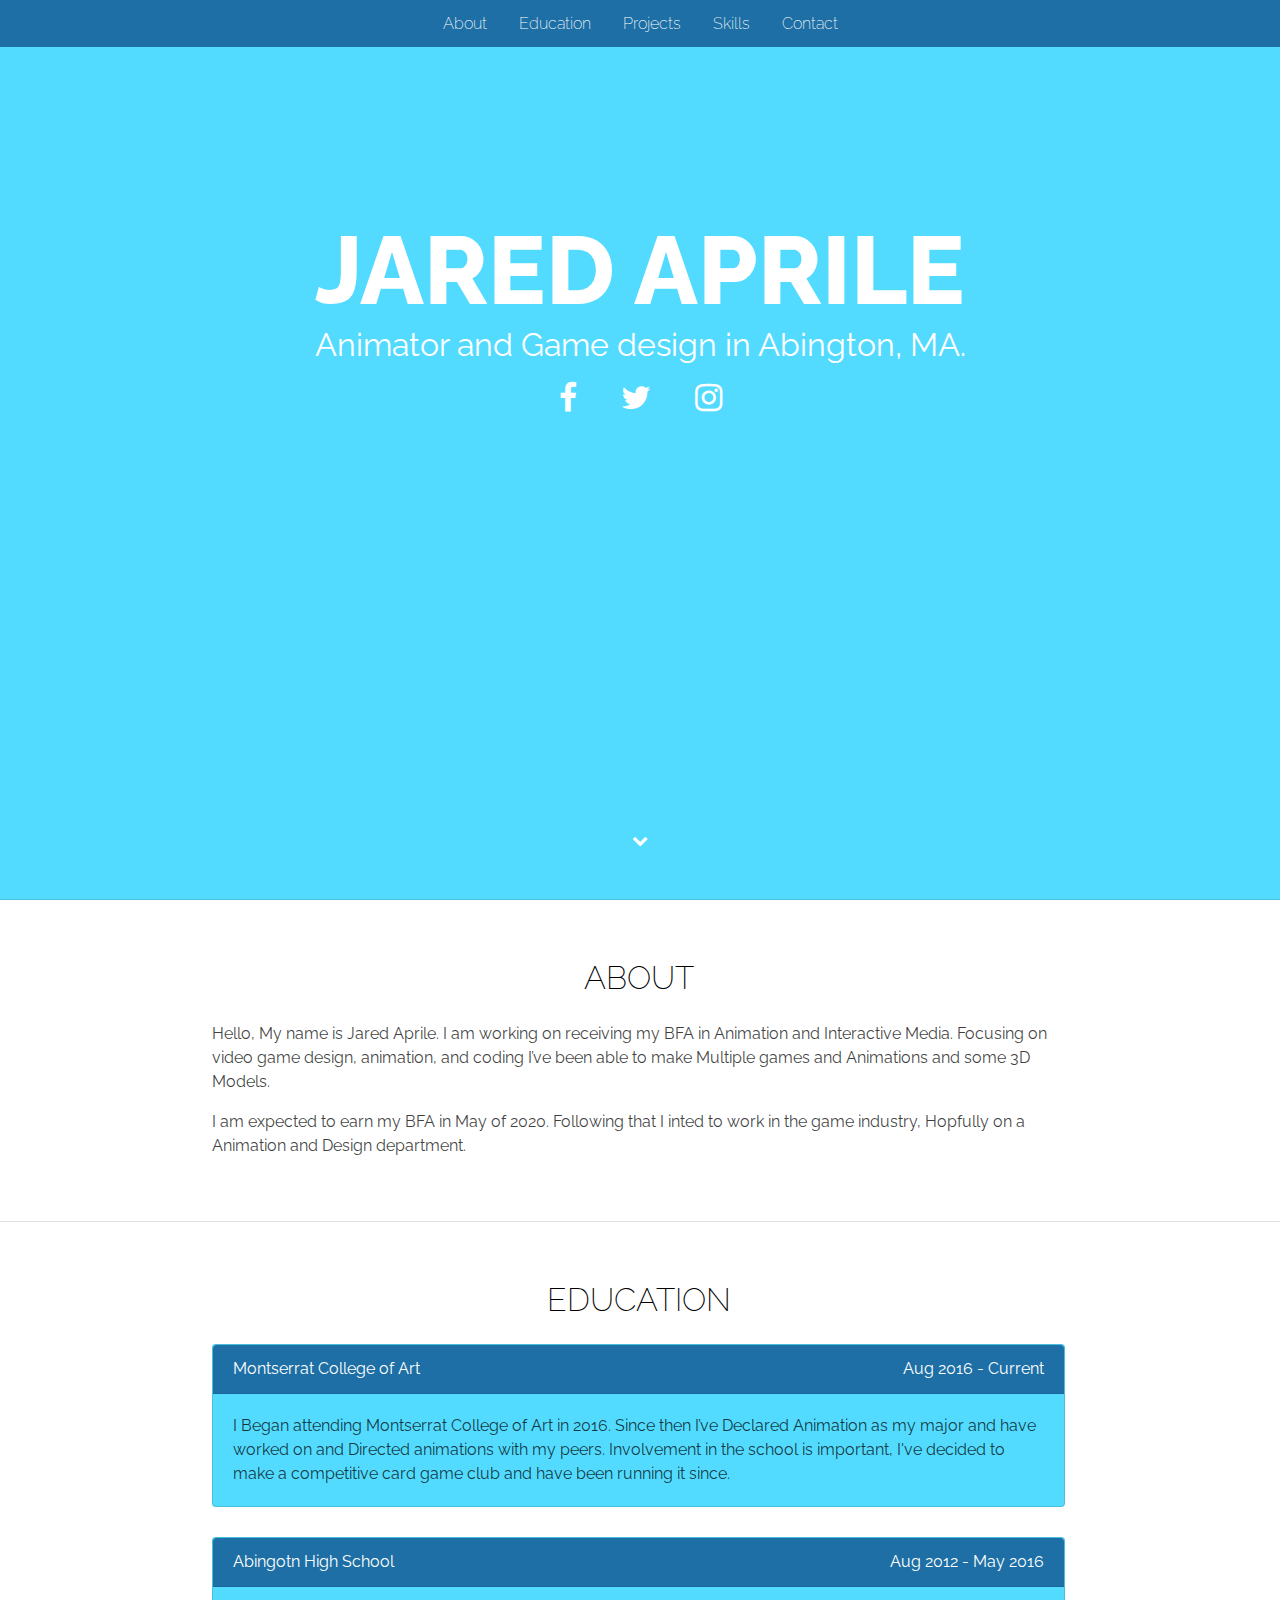
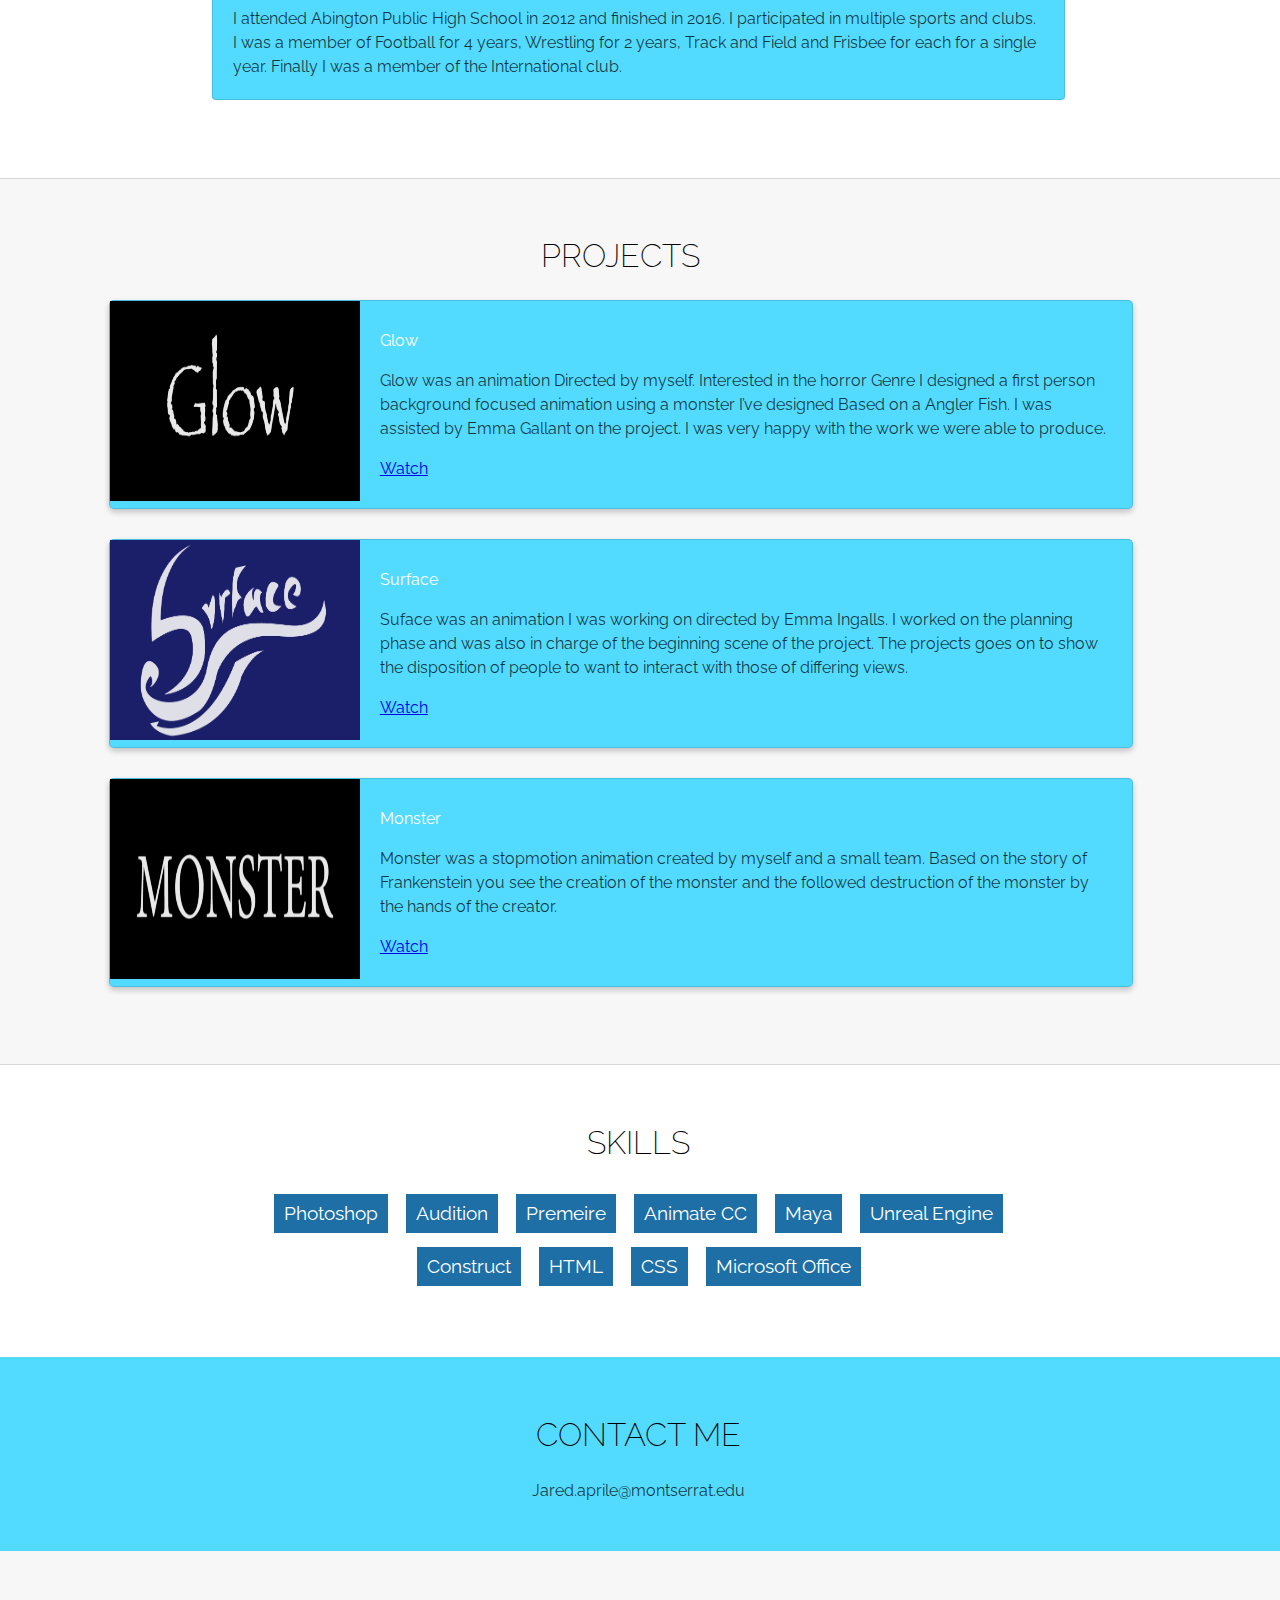
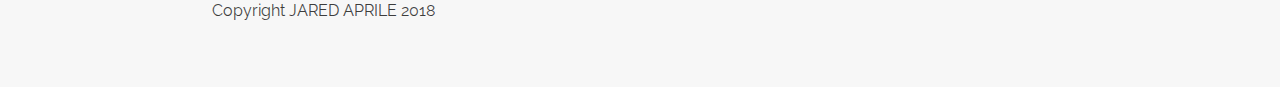
<file: jaredwebsite/index.html>
<!DOCTYPE html>
<html>
  <head>
    <meta charset="utf-8">
    <title>Jared Aprile</title>
    <link rel="stylesheet" href="style.css">
    <meta name="viewport" content="width=device-width, initial-scale=1.0">
    <link href="https://fonts.googleapis.com/css?family=Raleway:200,300,400,500,600,700,800" rel="stylesheet">
    <link rel="stylesheet" href="https://maxcdn.bootstrapcdn.com/font-awesome/4.7.0/css/font-awesome.min.css">
  </head>
  <body>

    <!-- BEGIN NAVBAR -->
    <div class="navbar">
      <a href="#about">About</a>
      <a href="#education">Education</a>
      <a href="#projects">Projects</a>
      <a href="#skills">Skills</a>
      <a href="#contact">Contact</a>
    </div>
    <!-- END NAVBAR -->

    <div class="container">

      <!-- HEADER -->
      <div class="jumbotron">
        <div class="jumbotron-text">
          <h1>Jared Aprile</h1>
          <p>Animator and Game design in Abington, MA.</p>
        </div>
        <div class="jumbotron-social">
          <ul class="ul-social">
            <li class="li-social-links">
              <a class="social" href="https://www.facebook.com/jared.aprile" target="_blank"><i class="fa fa-facebook" aria-hidden="true"></i></a>
            </li>
            <li class="li-social-links">
              <a class="social" href="https://twitter.com/search?q=jared_aprile" target="_blank"><i class="fa fa-twitter" aria-hidden="true"></i></a>
            </li>
            <li class="li-social-links">
              <a class="social" href="https://www.instagram.com/jaredaprile/" target="_blank">
                <i class="fa fa-instagram" aria-hidden="true"></i></a>
            </li>
          </ul>
        </div>
        <div id="down-arrow">
          <span><a href="#about"><i class="fa fa-chevron-down" aria-hidden="true"></i></a></span>
        </div>
      </div>
      <!-- END HEADER -->



      <!-- BEGIN ABOUT -->
      <div class="row white box-shadow">
        <div class="side-content"></div>
        <div class="main-content">
          <div class="content-header">
            <a class="anchor" name="about"></a>
            <h2>About</h2>
          </div>
          <div class="content-body">
            <p>Hello, My name is Jared Aprile. I am working on receiving my BFA in Animation and Interactive Media. Focusing on video game design, animation, and coding I’ve been able to make Multiple games and Animations and some 3D Models. </p>
            <p>I am expected to earn my BFA in May of 2020. Following that I inted to work in the game industry, Hopfully on a Animation and Design department.</p>
          </div>
        </div>
        <div class="side-content"></div>
      </div>
      <!-- END ABOUT -->

      <!-- BEGIN EDUCATION -->
      <div class="row white box-shadow">
        <div class="side-content"></div>
        <div class="main-content">
          <div class="content-header">
            <a class="anchor" name="education"></a>
            <h2>Education</h2>
          </div>
          <div class="content-body">

            <!-- EDUCATION 1 -->
            <div class="card">
              <div class="card-header">
                <h4>Montserrat College of Art <span class="job-title">Aug 2016 - Current</span></h4>
              </div>
              <div class="card-content">
                <p>I Began attending Montserrat College of Art in 2016. Since then I’ve Declared Animation as my major and have worked on and Directed animations with my peers. Involvement in the school is important, I've decided to make a competitive card game club and have been running it since.</p>
              </div>
            </div>
            <!-- EDUCATION 2 -->
            <div class="card">
              <div class="card-header">
                <h4>Abingotn High School <span class="job-title">Aug 2012 - May 2016</span></h4>
              </div>
              <div class="card-content">
                <p>I attended Abington Public High School in 2012 and finished in 2016. I participated in multiple sports and clubs. I was a member of Football for 4 years, Wrestling for 2 years, Track and Field and Frisbee for each for a single year. Finally I was a member of the International club.</p>
              </div>
            </div>

          </div>
        </div>
        <div class="side-content"></div>
      </div>
      <!-- END EDUCATION -->

      <!-- BEGIN PROJECTS -->
      <div class="row">
        <div class="side-content-sm"></div>
        <div class="main-content-lg">
          <div class="content-header">
            <a class="anchor" name="projects"></a>
            <h2>Projects</h2>
          </div>
          <div class="content-body">
            <!-- CARD #1 -->
            <div class="project-card">
              <div class="project-image">
                <img src="imegez/glow.png">
              </div>
              <div class="project-content">
                <h4>Glow</h4>
                <p>Glow was an animation Directed by myself. Interested in the horror Genre I designed a first person background focused animation using a monster I’ve designed Based on a Angler Fish. I was assisted by Emma Gallant on the project. I was very happy with the work we were able to produce.</p>
                <a href="https://youtu.be/jJAJ934Sli4">Watch</a>
              </div>
            </div>
            <!-- CARD #2 -->
            <div class="project-card">
              <div class="project-image">
                <img src="imegez/surface.png">
              </div>
              <div class="project-content">
                <h4>Surface</h4>
                <p>Suface was an animation I was working on directed by Emma Ingalls. I worked on the planning phase and was also in charge of the beginning scene of the project. The projects goes on to show the disposition of people to want to interact with those of differing views. </p>
                <a href="https://www.youtube.com/watch?v=la0ej-cC0SI">Watch</a>
              </div>
            </div>
            <!-- CARD #3 -->
            <div class="project-card">
              <div class="project-image">
                <img src="imegez/monster.png">
              </div>
              <div class="project-content">
                <h4>Monster</h4>
                <p>Monster was a stopmotion animation created by myself and a small team. Based on the story of Frankenstein you see the creation of the monster and the followed destruction of the monster by the hands of the creator.</p>
                <a href="https://youtu.be/GBHz4zpdAT8">Watch</a>
              </div>
            </div>

          </div>
        </div>
        <div class="side-content-sm"></div>
      </div>
      <!-- END PROJECTS -->

      <!-- BEGIN SKILLS -->
      <div class="row white box-shadow">
        <div class="side-content"></div>
        <div class="main-content">
          <div class="content-header">
            <a class="anchor" name="skills"></a>
            <h2>Skills</h2>
          </div>
          <div class="content-body">
            <ul class="ul-skills">
              <li class="li-skills">Photoshop</li>
              <li class="li-skills">Audition</li>
              <li class="li-skills">Premeire</li>
              <li class="li-skills">Animate CC</li>
              <li class="li-skills">Maya</li>
              <li class="li-skills">Unreal Engine</li>
              <li class="li-skills">Construct</li>
              <li class="li-skills">HTML</li>
              <li class="li-skills">CSS</li>
              <li class="li-skills">Microsoft Office</li>

            </ul>
          </div>
        </div>
        <div class="side-content"></div>
      </div>
      <!-- END SKILLS -->

      <!-- BEGIN CONTACT -->

      <div class="row blue">
        <div class="side-content"></div>
        <div class="main-content">
          <div class="content-header">
            <a class="anchor" name="contact"></a>
            <h2 class="white-text">Contact Me</h2>
          </div>
          <div class="contact content-body">
            <form method="POST" action="https://formspree.io/email@email.com">
              Jared.aprile@montserrat.edu
            </form>
          </div>
        </div>
        <div class="side-content"></div>
      </div>
      <!-- END CONTACT -->

      <!-- BEGIN FOOTER -->
      <div class="row">
        <div class="side-content"></div>
        <div class="main-content">
          <div class="content-header">
          </div>
          <div class="content-body">
            <p>Copyright JARED APRILE 2018</p>
          </div>
        </div>
        <div class="side-content"></div>
      </div>
      <!-- END FOOTER -->

    </div>
  </body>
</html>
</file>
<file: jaredwebsite/style.css>
body {
  font-family: 'Raleway', sans-serif;
  background: rgba(242, 242, 242, .6);
  margin: 0;
  padding: 0;
}

* {
  box-sizing: border-box;
}

/*NAVBAR*/
.navbar {
  background-color: #1d6fa5;
  position: fixed; /* Set the navbar to fixed position */
  top: 0; /* Position the navbar at the top of the page */
  width: 100%; /* Full width */
  display: flex;
  justify-content: center;
  padding: 0;
  margin:0;
}

.navbar a {
  font-size:.8em;
  font-weight: 200;
  color: white;
  padding: 14px 16px;
  text-decoration: none;
}

@media only screen and (min-width:700px) {
  .navbar a {
    font-size:1em;
  }

}

.anchor {
  display: block;
  position: relative;
  top: -70px;
  visibility: hidden;
}

/*JUMBOTRON*/
.jumbotron {
  height: 100vh; /*height to 100% of view height*/
  background: #52DBFF; /*background color to blue*/
  margin: 0; /*no bottom margin*/
  display: flex;
  flex-direction: column;
}

.jumbotron-text {
  /*TAGLINE UNDER NAME*/
  font-weight: 400;
  font-size: 1em;
  color: white;
  text-align: center;
  padding-top: 150px;
}

@media only screen and (min-width:700px) {
  .jumbotron-text {
    font-size:1.25em;
  }

}

@media only screen and (min-width:800px) {
  .jumbotron-text {
    font-size:1.5em;
  }

}

@media only screen and (min-width:900px) {
  .jumbotron-text {
    font-size:2em;
  }

}

.jumbotron-text h1 {
  /*YOUR NAME*/
  text-transform: uppercase;
  font-weight: 800;
  font-size: 3em;
  margin-bottom: 0;
}

.jumbotron-text p {
  margin: 0;
}

/*SOCIAL LINKS*/
.ul-social {
  text-align: center;
  padding-left: 0;
}

.li-social-links {
  display: inline-block;
  list-style: none;
}

.social {
  font-size: 2em;
  color: white;
  padding: 20px;
}

/*ARROW LINK*/
#down-arrow {
  /*position: absolute;
  width: 100%;*/
  margin-top: auto;
  text-align: center;
  margin-bottom: 50px;
}

#down-arrow a {
  color: white;
}

/*CONTENT*/
.container {
  /*sets up flexbox*/
  display: flex;
  flex-direction: column;
  margin:0;
}

.row {
  display: flex;
}

.white {
  background: white;
}

.side-content {
  flex: 0 0 16.6%;
}

.main-content {
  flex: 0 0 66.6%;
  margin-top: 2rem;
  margin-bottom: 3rem;
}

.side-content-sm {
  flex: 0 0 8.5%;
}

.main-content-lg {
  flex: 0 0 80%;
  margin-top: 2rem;
  margin-bottom: 3rem;
}

.box-shadow {
  -webkit-box-shadow: 0px 0px 1px 0px rgba(0,0,0,0.75);
  -moz-box-shadow: 0px 0px 1px 0px rgba(0,0,0,0.75);
  box-shadow: 0px 0px 1px 0px rgba(0,0,0,0.75);
}

h2 {
  font-weight: 200;
  font-size: 2rem;
  color: black;
  text-transform: uppercase;
  text-align: center;
}

.content-body {
  line-height: 1.5;
  color: rgba(0,0,0,.75);
}

/*EDUCATION*/
.card {
  display: flex;
  flex-direction: column;
  background-color: #52DBFF
  ;
  border: 1px solid rgba(0,0,0,.125);
  border-radius: .25rem;
  margin-bottom: 30px;
}

.card-header {
  padding: .75rem 1.25rem;
  background-color: #1d6fa5;
  border-bottom: 1px solid rgba(0,0,0,.075);
  border-top-left-radius: .25rem;
  border-top-right-radius: .25rem;
}

.card-content {
  padding: .25rem 1.25rem;
  flex: 1 1 auto;
}

h4 {
  margin: 0;
  font-weight: 400;
  color: white;
}

.job-title {
  float: right;
}

/*PROJECTS*/
.project-card {
  display: flex;
  flex-direction: row;
  background-color: #52DBFF;
  border: 1px solid rgba(0,0,0,.125);
  border-radius: 5px;
  margin-bottom: 30px;
  box-shadow: 0 3px 6px rgba(0,0,0,0.08), 0 3px 6px rgba(0,0,0,0.15);
}

.project-image {
  flex: 1 0 auto;
}

.project-image img {
  width: 250px;
  height: 200px;
}

.project-content {
  flex: 1 1 auto;
  padding: 1.25rem;

  display: flex;
  justify-content: center;
  flex-direction: column;
}

/*SKILLS*/
.ul-skills {
  text-align: center;
  padding-left: 0;
}

.li-skills {
  display: inline-block;
  margin: 7px;
  padding: 5px 10px;
  color: white;
  background: #1d6fa5;
  list-style: none;
  cursor: default;
  font-size: 1.2em;

}

/*CONTACT*/
.blue {
  background: #52DBFF;
  text-align: center;
}

.contact {
  max-width: 500px;
  margin: 0 auto;
}

.contact input, .contact textarea {
  display: block;
  width: 100%;
  padding: 10px;
  border-radius: 4px;
  border: none;
  margin-bottom: 10px;
  background: #1d6fa5;
  color: #fff;
  -webkit-transition: .5s ease all;
  transition: .5s ease all;
}

.contact textarea {
  height: 150px;
  resize: none;
}

.contact button {
  display: block;
  width: 100%;
  background: #fff;
  border-radius: 4px;
  padding: 5px 10px;
  border: none;
  color: black;
  font-weight: 700;
  box-shadow: 0 1px 3px rgba(0,0,0,0.12), 0 1px 2px rgba(0,0,0,0.24);
  -webkit-transition: .5s ease all;
  transition: .5s ease all;
}

.white-text {
  color: black;
}
</file>
